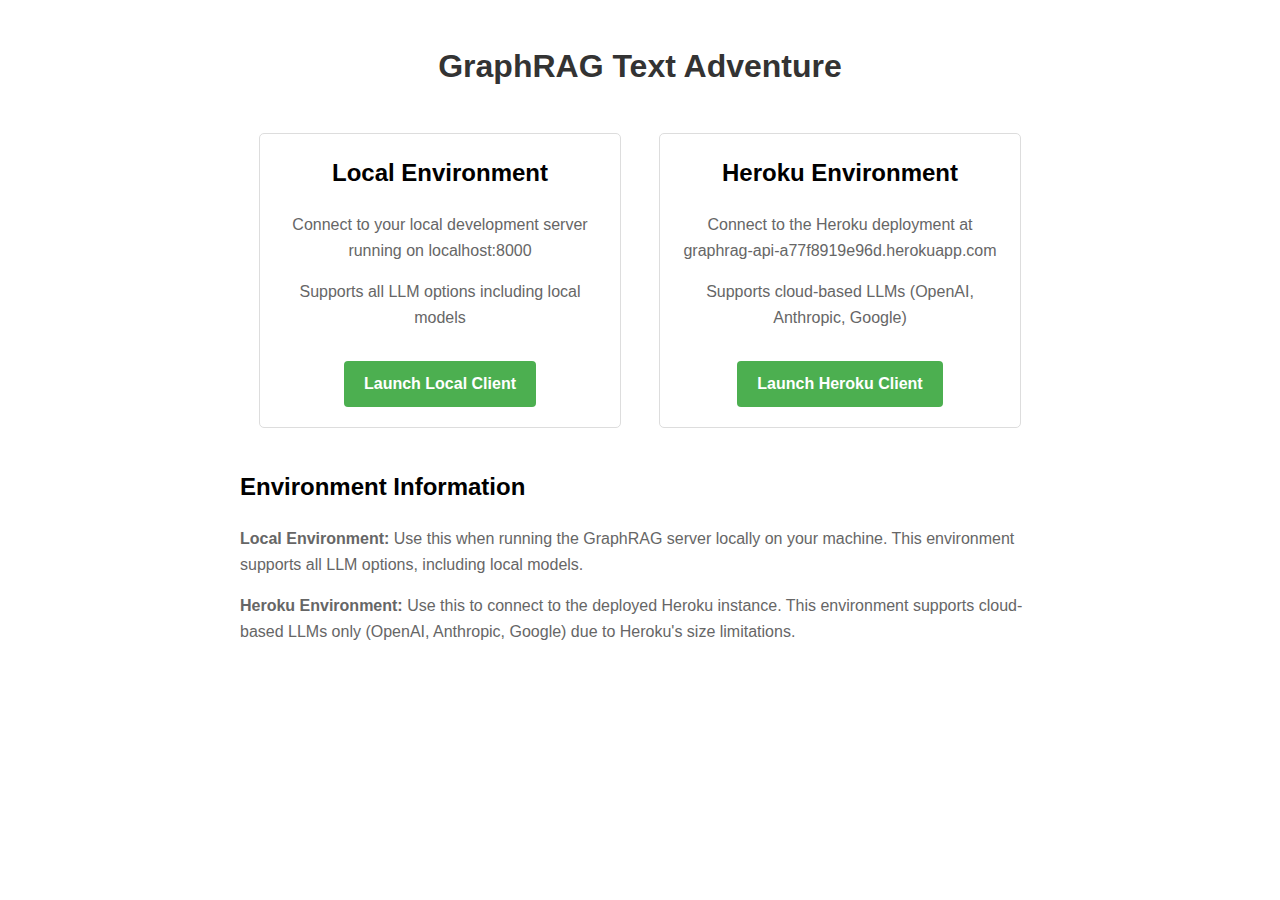
<file: src/client/index.html>
<!DOCTYPE html>
<html lang="en">
<head>
    <meta charset="UTF-8">
    <meta name="viewport" content="width=device-width, initial-scale=1.0">
    <title>GraphRAG - Choose Environment</title>
    <style>
        body {
            font-family: Arial, sans-serif;
            max-width: 800px;
            margin: 0 auto;
            padding: 20px;
            line-height: 1.6;
        }
        h1 {
            color: #333;
            text-align: center;
        }
        .environment-selector {
            display: flex;
            justify-content: space-around;
            margin: 40px 0;
        }
        .environment-option {
            padding: 20px;
            border: 1px solid #ddd;
            border-radius: 5px;
            text-align: center;
            width: 40%;
            cursor: pointer;
            transition: all 0.3s ease;
        }
        .environment-option:hover {
            background-color: #f5f5f5;
            transform: translateY(-5px);
            box-shadow: 0 5px 15px rgba(0,0,0,0.1);
        }
        h2 {
            margin-top: 0;
        }
        p {
            color: #666;
        }
        .btn {
            display: inline-block;
            background-color: #4CAF50;
            color: white;
            padding: 10px 20px;
            text-decoration: none;
            border-radius: 4px;
            margin-top: 15px;
            font-weight: bold;
        }
        .btn:hover {
            background-color: #45a049;
        }
    </style>
</head>
<body>
    <h1>GraphRAG Text Adventure</h1>
    
    <div class="environment-selector">
        <div class="environment-option" onclick="window.location.href='web_client.html'">
            <h2>Local Environment</h2>
            <p>Connect to your local development server running on localhost:8000</p>
            <p>Supports all LLM options including local models</p>
            <a href="web_client.html" class="btn">Launch Local Client</a>
        </div>
        
        <div class="environment-option" onclick="window.location.href='heroku_web_client.html'">
            <h2>Heroku Environment</h2>
            <p>Connect to the Heroku deployment at graphrag-api-a77f8919e96d.herokuapp.com</p>
            <p>Supports cloud-based LLMs (OpenAI, Anthropic, Google)</p>
            <a href="heroku_web_client.html" class="btn">Launch Heroku Client</a>
        </div>
    </div>
    
    <div>
        <h2>Environment Information</h2>
        <p><strong>Local Environment:</strong> Use this when running the GraphRAG server locally on your machine. This environment supports all LLM options, including local models.</p>
        <p><strong>Heroku Environment:</strong> Use this to connect to the deployed Heroku instance. This environment supports cloud-based LLMs only (OpenAI, Anthropic, Google) due to Heroku's size limitations.</p>
    </div>
</body>
</html>
</file>
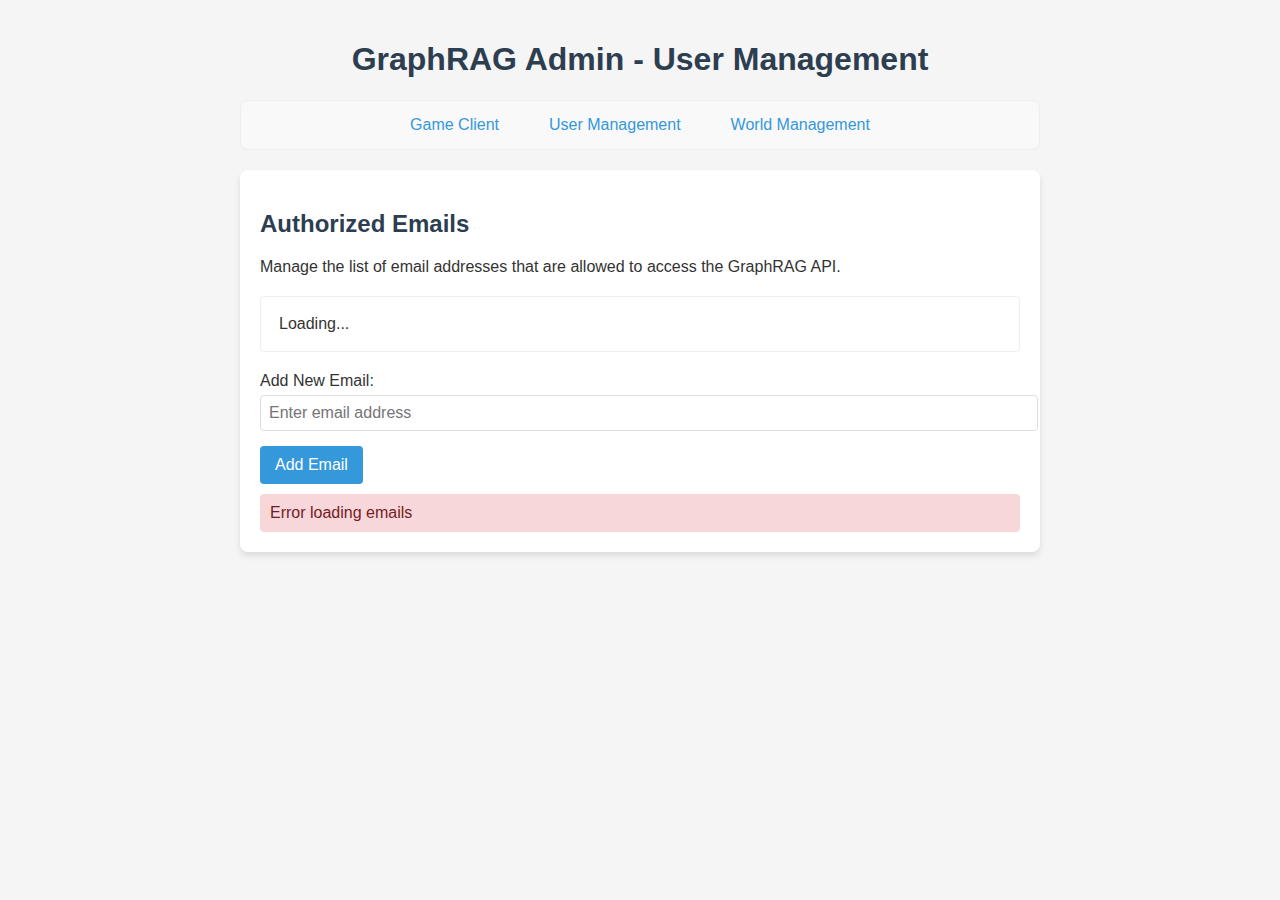
<file: src/client/admin.html>
<!DOCTYPE html>
<html lang="en">
<head>
    <meta charset="UTF-8">
    <meta name="viewport" content="width=device-width, initial-scale=1.0">
    <title>GraphRAG Admin - User Management</title>
    <link rel="stylesheet" href="styles.css">
    <style>
        /* Admin-specific styles */
        h1, h2 {
            color: #2c3e50;
        }
        .container {
            background-color: #fff;
            border-radius: 8px;
            padding: 20px;
            box-shadow: 0 4px 6px rgba(0, 0, 0, 0.1);
            margin-bottom: 20px;
        }
        .email-list {
            margin: 20px 0;
            border: 1px solid #eee;
            border-radius: 4px;
            max-height: 300px;
            overflow-y: auto;
            padding: 10px;
        }
        .email-item {
            display: flex;
            justify-content: space-between;
            align-items: center;
            padding: 8px;
            border-bottom: 1px solid #eee;
        }
        .email-item:last-child {
            border-bottom: none;
        }
        .email-text {
            flex-grow: 1;
        }
        .form-group {
            margin-bottom: 15px;
        }
        label {
            display: block;
            margin-bottom: 5px;
            font-weight: 500;
        }
        input[type="email"] {
            width: 100%;
            padding: 8px;
            border: 1px solid #ddd;
            border-radius: 4px;
            font-size: 16px;
        }
        .btn {
            padding: 10px 15px;
            background-color: #3498db;
            color: white;
            border: none;
            border-radius: 4px;
            cursor: pointer;
            font-size: 16px;
        }
        .btn:hover {
            background-color: #2980b9;
        }
    </style>
</head>
<body>
    <h1>GraphRAG Admin - User Management</h1>
    
    <!-- Navigation Links -->
    <div class="nav-links">
        <a href="web_client.html" class="nav-link">Game Client</a>
        <a href="admin.html" class="nav-link">User Management</a>
        <a href="world_admin.html" class="nav-link">World Management</a>
    </div>
    
    <div class="container">
        <h2>Authorized Emails</h2>
        <p>Manage the list of email addresses that are allowed to access the GraphRAG API.</p>
        
        <div class="email-list" id="email-list">
            <div class="email-item">
                <span class="email-text">Loading...</span>
            </div>
        </div>
        
        <div class="form-group">
            <label for="new-email">Add New Email:</label>
            <input type="email" id="new-email" placeholder="Enter email address">
        </div>
        
        <button id="add-email" class="btn">Add Email</button>
        
        <div id="status" class="status hidden"></div>
    </div>
    
    <script>
        // API Configuration
        const API_URL = 'http://localhost:8000/api';
        
        // DOM Elements
        const emailList = document.getElementById('email-list');
        const newEmailInput = document.getElementById('new-email');
        const addEmailButton = document.getElementById('add-email');
        const statusElement = document.getElementById('status');
        
        // Load authorized emails when the page loads
        document.addEventListener('DOMContentLoaded', loadAuthorizedEmails);
        
        // Add event listeners
        addEmailButton.addEventListener('click', addEmail);
        
        // Load authorized emails from the API
        async function loadAuthorizedEmails() {
            try {
                const response = await fetch(`${API_URL}/users/authorized-emails`);
                
                if (response.ok) {
                    const data = await response.json();
                    displayEmails(data.emails);
                } else {
                    showStatus('Error loading emails', false);
                }
            } catch (error) {
                console.error('Error loading emails:', error);
                showStatus('Error loading emails', false);
            }
        }
        
        // Display emails in the list
        function displayEmails(emails) {
            emailList.innerHTML = '';
            
            if (emails.length === 0) {
                emailList.innerHTML = '<div class="email-item"><span class="email-text">No authorized emails</span></div>';
                return;
            }
            
            emails.forEach(email => {
                const emailItem = document.createElement('div');
                emailItem.className = 'email-item';
                
                const emailText = document.createElement('span');
                emailText.className = 'email-text';
                emailText.textContent = email;
                
                const removeButton = document.createElement('button');
                removeButton.className = 'remove-btn';
                removeButton.textContent = 'Remove';
                removeButton.addEventListener('click', () => removeEmail(email));
                
                emailItem.appendChild(emailText);
                emailItem.appendChild(removeButton);
                emailList.appendChild(emailItem);
            });
        }
        
        // Add a new email
        async function addEmail() {
            const email = newEmailInput.value.trim();
            
            if (!email) {
                showStatus('Please enter an email address', false);
                return;
            }
            
            if (!isValidEmail(email)) {
                showStatus('Please enter a valid email address', false);
                return;
            }
            
            try {
                const response = await fetch(`${API_URL}/users/authorized-emails`, {
                    method: 'POST',
                    headers: {
                        'Content-Type': 'application/json'
                    },
                    body: JSON.stringify({ email })
                });
                
                if (response.ok) {
                    const data = await response.json();
                    displayEmails(data.emails);
                    newEmailInput.value = '';
                    showStatus(`Email ${email} added successfully`, true);
                } else {
                    showStatus('Error adding email', false);
                }
            } catch (error) {
                console.error('Error adding email:', error);
                showStatus('Error adding email', false);
            }
        }
        
        // Remove an email
        async function removeEmail(email) {
            try {
                const response = await fetch(`${API_URL}/users/authorized-emails`, {
                    method: 'DELETE',
                    headers: {
                        'Content-Type': 'application/json'
                    },
                    body: JSON.stringify({ email })
                });
                
                if (response.ok) {
                    const data = await response.json();
                    displayEmails(data.emails);
                    showStatus(`Email ${email} removed successfully`, true);
                } else {
                    showStatus('Error removing email', false);
                }
            } catch (error) {
                console.error('Error removing email:', error);
                showStatus('Error removing email', false);
            }
        }
        
        // Show status message
        function showStatus(message, isSuccess) {
            statusElement.textContent = message;
            statusElement.className = isSuccess ? 'status success' : 'status error';
            statusElement.style.display = 'block';
            
            // Hide status after 3 seconds
            setTimeout(() => {
                statusElement.style.display = 'none';
            }, 3000);
        }
        
        // Validate email format
        function isValidEmail(email) {
            const re = /^[^\s@]+@[^\s@]+\.[^\s@]+$/;
            return re.test(email);
        }
    </script>
</body>
</html>
</file>
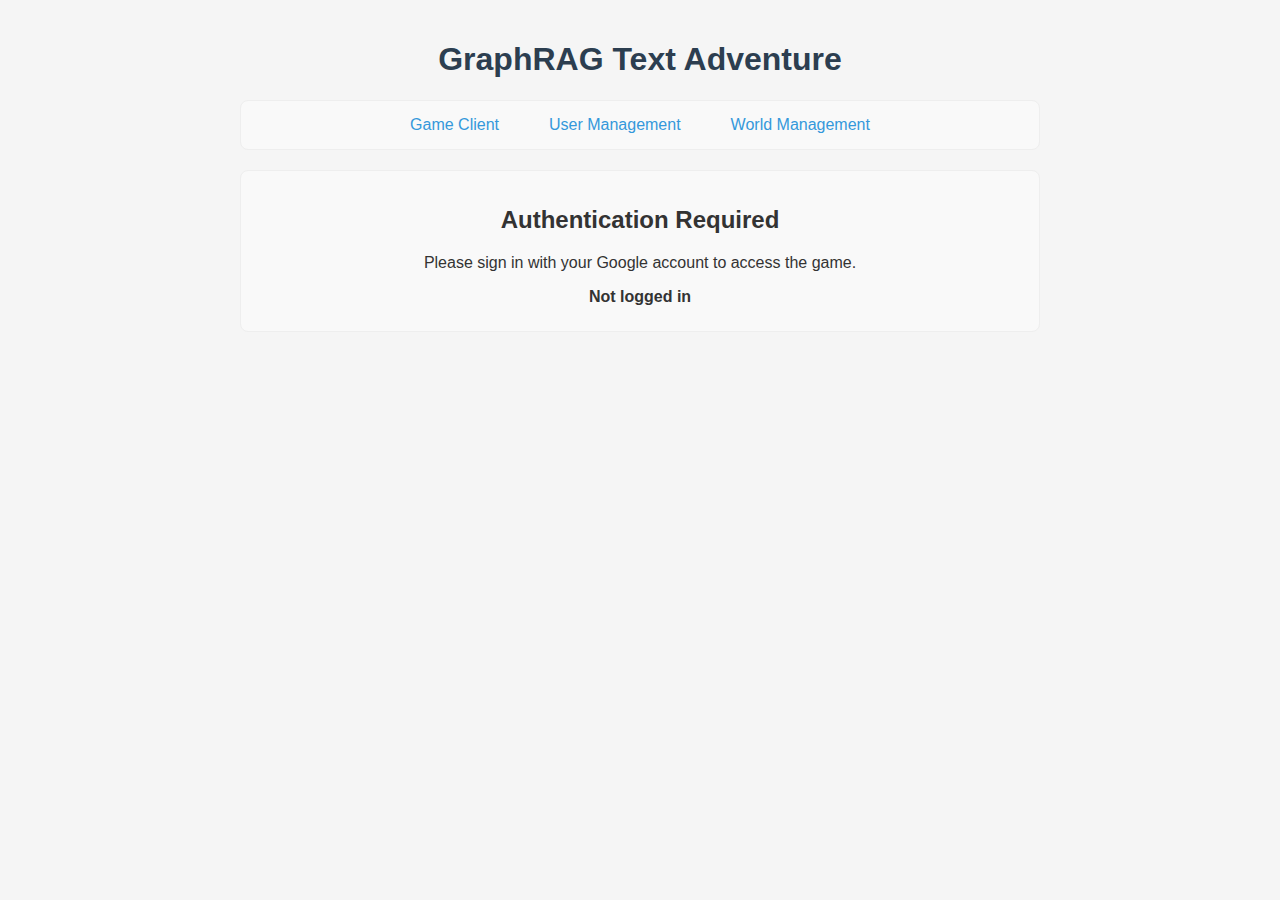
<file: src/client/heroku_web_client.html>
<!DOCTYPE html>
<html lang="en">
<head>
    <meta charset="UTF-8">
    <meta name="viewport" content="width=device-width, initial-scale=1.0">
    <title>GraphRAG Text Adventure</title>
    <!-- Google OAuth Library -->
    <script src="https://accounts.google.com/gsi/client" async defer></script>
    <!-- External CSS -->
    <link rel="stylesheet" href="styles.css">
</head>
<body>
    <h1>GraphRAG Text Adventure</h1>

    <!-- Navigation Links -->
    <div class="nav-links">
        <a href="web_client.html" class="nav-link">Game Client</a>
        <a href="admin.html" class="nav-link">User Management</a>
        <a href="world_admin.html" class="nav-link">World Management</a>
    </div>

    <!-- Login Container -->
    <div id="login-container">
        <h2>Authentication Required</h2>
        <p>Please sign in with your Google account to access the game.</p>
        <div id="login-status">Not logged in</div>

        <!-- Google Sign-In Button -->
        <div id="g_id_onload"
             data-client_id="911441509904-gigqvoc05jc5vilbtp5ba1td3ktc5h17.apps.googleusercontent.com"
             data-context="signin"
             data-ux_mode="popup"
             data-callback="handleCredentialResponse"
             data-auto_prompt="false">
        </div>

        <div class="g_id_signin"
             data-type="standard"
             data-shape="rectangular"
             data-theme="outline"
             data-text="signin_with"
             data-size="large"
             data-logo_alignment="left">
        </div>

        <button id="logout-button" class="hidden">Sign Out</button>
    </div>

    <div id="game-container" class="hidden">
        <div class="controls">
            <button id="new-game" class="control-button">New Game</button>
            <span id="session-id"></span>
            <button id="save-game" class="control-button" disabled>Save Game</button>
            <button id="load-game" class="control-button" disabled>Load Game</button>
        </div>

        <div class="llm-config">
            <div class="provider-selection">
                <label for="llm-provider">LLM Provider:</label>
                <select id="llm-provider">
                    <option value="3">OpenAI</option>
                    <option value="4" selected>Anthropic Claude</option>
                    <option value="5">Google Gemini</option>
                    <option value="6">Rule-based (No LLM)</option>
                </select>
            </div>

            <!-- Model configuration fields -->
            <div id="model-config-anthropic" class="model-config active">
                <label for="anthropic-model">Anthropic Model:</label>
                <select id="anthropic-model">
                    <option value="claude-3-haiku-20240307" selected>Claude 3 Haiku</option>
                    <option value="claude-3-sonnet-20240229">Claude 3 Sonnet</option>
                    <option value="claude-3-opus-20240229">Claude 3 Opus</option>
                    <option value="claude-2.1">Claude 2.1</option>
                </select>
            </div>

            <div id="model-config-openai" class="model-config">
                <label for="openai-model">OpenAI Model:</label>
                <select id="openai-model">
                    <option value="gpt-3.5-turbo" selected>GPT-3.5 Turbo</option>
                    <option value="gpt-4">GPT-4</option>
                    <option value="gpt-4-turbo">GPT-4 Turbo</option>
                </select>
            </div>

            <div id="model-config-google" class="model-config">
                <label for="google-model">Google Model:</label>
                <select id="google-model">
                    <option value="gemini-1.5-flash" selected>Gemini 1.5 Flash</option>
                    <option value="gemini-ultra">Gemini Ultra</option>
                </select>
            </div>
        </div>

        <div id="game-output">Welcome to GraphRAG Text Adventure! Click "New Game" to start.</div>

        <div class="input-container">
            <input type="text" id="command-input" placeholder="Enter your command..." disabled>
            <button id="send-command" disabled>Send</button>
        </div>

        <div id="suggestions"></div>

        <div class="metadata">
            <div id="player-location"></div>
            <div id="inventory-count"></div>
            <div id="combat-status"></div>
        </div>
    </div>

    <script>
        // API Configuration - Updated for Heroku
        const API_URL = 'https://graphrag-api-a77f8919e96d.herokuapp.com/api';
        let sessionId = null;
        let userToken = null;
        let userEmail = null;
        let isAuthorized = false;

        // DOM Elements
        const loginStatus = document.getElementById('login-status');
        const logoutButton = document.getElementById('logout-button');
        const newGameButton = document.getElementById('new-game');
        const saveGameButton = document.getElementById('save-game');
        const loadGameButton = document.getElementById('load-game');
        const sessionIdElement = document.getElementById('session-id');
        const gameOutput = document.getElementById('game-output');
        const commandInput = document.getElementById('command-input');
        const sendButton = document.getElementById('send-command');
        const suggestionsElement = document.getElementById('suggestions');
        const playerLocationElement = document.getElementById('player-location');
        const inventoryCountElement = document.getElementById('inventory-count');
        const combatStatusElement = document.getElementById('combat-status');
        const gameContainer = document.getElementById('game-container');
        const loginContainer = document.getElementById('login-container');

        // Event Listeners
        newGameButton.addEventListener('click', createNewGame);
        sendButton.addEventListener('click', sendCommand);
        saveGameButton.addEventListener('click', saveGame);
        loadGameButton.addEventListener('click', loadGame);
        commandInput.addEventListener('keypress', function(e) {
            if (e.key === 'Enter') {
                sendCommand();
            }
        });

        // Google OAuth Callback
        function handleCredentialResponse(response) {
            userToken = response.credential;
            const userInfo = parseJwt(userToken);
            userEmail = userInfo.email;
            loginStatus.textContent = `Logged in as: ${userEmail}`;
            logoutButton.classList.remove('hidden');
            
            // Check if user is authorized
            checkUserAuthorization(userEmail);
        }

        // Parse JWT token
        function parseJwt(token) {
            const base64Url = token.split('.')[1];
            const base64 = base64Url.replace(/-/g, '+').replace(/_/g, '/');
            const jsonPayload = decodeURIComponent(atob(base64).split('').map(function(c) {
                return '%' + ('00' + c.charCodeAt(0).toString(16)).slice(-2);
            }).join(''));
            return JSON.parse(jsonPayload);
        }

        // Check if user is authorized to access the game
        function checkUserAuthorization(email) {
            fetch(`${API_URL}/users/authorize`, {
                method: 'POST',
                headers: {
                    'Content-Type': 'application/json',
                    'Authorization': `Bearer ${userToken}`
                },
                body: JSON.stringify({ email: email })
            })
            .then(response => {
                if (!response.ok) {
                    throw new Error('Authorization check failed');
                }
                return response.json();
            })
            .then(data => {
                isAuthorized = data.authorized;
                
                if (isAuthorized) {
                    loginStatus.textContent = `Authorized as: ${userEmail}`;
                    loginContainer.classList.add('hidden');
                    gameContainer.classList.remove('hidden');
                    
                    // Enable game controls
                    commandInput.disabled = false;
                    sendButton.disabled = false;
                    
                    // Clear any previous game state
                    clearOutput();
                    appendToOutput('Welcome to GraphRAG Text Adventure! Click "New Game" to start a new game session.');
                } else {
                    loginStatus.textContent = `Not authorized: ${userEmail}`;
                    alert('Your email is not authorized to access this application. Please contact the administrator.');
                }
            })
            .catch(error => {
                console.error('Error checking authorization:', error);
                loginStatus.textContent = `Error: ${error.message}`;
            });
        }

        // Handle logout
        logoutButton.addEventListener('click', function() {
            userToken = null;
            userEmail = null;
            isAuthorized = false;
            loginStatus.textContent = 'Not logged in';
            
            // Hide logout button
            logoutButton.classList.add('hidden');
            
            // Hide game container, show login
            gameContainer.classList.add('hidden');
            loginContainer.classList.remove('hidden');
            
            // Reset game state
            sessionId = null;
            sessionIdElement.textContent = '';
            clearOutput();
            commandInput.disabled = true;
            sendButton.disabled = true;
            saveGameButton.disabled = true;
            loadGameButton.disabled = true;
            
            // Reset metadata
            playerLocationElement.textContent = '';
            inventoryCountElement.textContent = '';
            combatStatusElement.textContent = '';

            // Set default provider to Anthropic (4)
            document.getElementById('llm-provider').value = '4';
        });

        // LLM Provider selection event listener
        const llmProviderSelect = document.getElementById('llm-provider');
        llmProviderSelect.addEventListener('change', function() {
            // Hide all model config divs
            const modelConfigs = document.querySelectorAll('.model-config');
            modelConfigs.forEach(div => {
                div.classList.remove('active');
                div.style.display = 'none';
            });
            
            // Show the appropriate config div based on selection
            const providerId = llmProviderSelect.value;
            let configDiv;
            
            switch (providerId) {
                case '3': // OpenAI
                    configDiv = document.getElementById('model-config-openai');
                    break;
                case '4': // Anthropic
                    configDiv = document.getElementById('model-config-anthropic');
                    break;
                case '5': // Google
                    configDiv = document.getElementById('model-config-google');
                    break;
                // No config needed for Rule-based
            }

            if (configDiv) {
                configDiv.classList.add('active');
                configDiv.style.display = 'block';
            }
        });

        // Functions
        function createNewGame() {
            if (!isAuthorized) {
                alert('Please log in to create a new game.');
                return;
            }
            
            clearOutput();
            appendToOutput('Creating new game session...');
            
            // Get LLM provider configuration
            const providerId = document.getElementById('llm-provider').value;
            let providerConfig = {};
            
            // Add model-specific configuration
            switch (providerId) {
                case '3': // OpenAI
                    providerConfig.model = document.getElementById('openai-model').value;
                    break;
                case '4': // Anthropic
                    providerConfig.model = document.getElementById('anthropic-model').value;
                    break;
                case '5': // Google
                    providerConfig.model = document.getElementById('google-model').value;
                    break;
                // No config needed for Rule-based
            }
            
            // Create new game session
            fetch(`${API_URL}/game/new`, {
                method: 'POST',
                headers: {
                    'Content-Type': 'application/json',
                    'Authorization': `Bearer ${userToken}`
                },
                body: JSON.stringify({
                    provider_id: parseInt(providerId),
                    provider_config: providerConfig
                })
            })
            .then(response => {
                if (!response.ok) {
                    throw new Error('Failed to create game session');
                }
                return response.json();
            })
            .then(data => {
                sessionId = data.session_id;
                sessionIdElement.textContent = `Session: ${sessionId.substring(0, 8)}...`;
                
                // Enable game controls
                commandInput.disabled = false;
                sendButton.disabled = false;
                saveGameButton.disabled = false;
                loadGameButton.disabled = false;
                
                // Display initial game state
                displayGameState(data);
            })
            .catch(error => {
                console.error('Error creating game session:', error);
                appendToOutput(`Error: ${error.message}`);
            });
        }

        function sendCommand() {
            if (!sessionId) {
                alert('Please start a new game first.');
                return;
            }
            
            const command = commandInput.value.trim();
            if (!command) return;
            
            // Display user command
            appendToOutput(`> ${command}`, 'user-command');
            commandInput.value = '';
            
            // Send command to API
            fetch(`${API_URL}/game/${sessionId}/command`, {
                method: 'POST',
                headers: {
                    'Content-Type': 'application/json',
                    'Authorization': `Bearer ${userToken}`
                },
                body: JSON.stringify({ command: command })
            })
            .then(response => {
                if (!response.ok) {
                    throw new Error('Command processing failed');
                }
                return response.json();
            })
            .then(data => {
                displayGameState(data);
            })
            .catch(error => {
                console.error('Error processing command:', error);
                appendToOutput(`Error: ${error.message}`);
            });
        }

        function saveGame() {
            if (!sessionId) {
                alert('Please start a new game first.');
                return;
            }
            
            fetch(`${API_URL}/game/${sessionId}/save`, {
                method: 'POST',
                headers: {
                    'Content-Type': 'application/json',
                    'Authorization': `Bearer ${userToken}`
                }
            })
            .then(response => {
                if (!response.ok) {
                    throw new Error('Failed to save game');
                }
                return response.json();
            })
            .then(data => {
                appendToOutput('Game saved successfully.');
            })
            .catch(error => {
                console.error('Error saving game:', error);
                appendToOutput(`Error: ${error.message}`);
            });
        }

        function loadGame() {
            fetch(`${API_URL}/game/load`, {
                method: 'GET',
                headers: {
                    'Authorization': `Bearer ${userToken}`
                }
            })
            .then(response => {
                if (!response.ok) {
                    throw new Error('Failed to load game');
                }
                return response.json();
            })
            .then(data => {
                sessionId = data.session_id;
                sessionIdElement.textContent = `Session: ${sessionId.substring(0, 8)}...`;
                
                // Enable game controls
                commandInput.disabled = false;
                sendButton.disabled = false;
                saveGameButton.disabled = false;
                loadGameButton.disabled = false;
                
                clearOutput();
                appendToOutput('Game loaded successfully.');
                displayGameState(data);
            })
            .catch(error => {
                console.error('Error loading game:', error);
                appendToOutput(`Error: ${error.message}`);
            });
        }

        function displayGameState(data) {
            // Update metadata
            if (data.metadata) {
                updateMetadata(data.metadata);
            }
            
            // Display content
            if (data.content && Array.isArray(data.content)) {
                for (const item of data.content) {
                    appendToOutput(item.text, item.format);
                }
            } else if (data.message) {
                appendToOutput(data.message);
            } else if (data.welcome_message) {
                appendToOutput(data.welcome_message, 'welcome');
                if (data.player_location) {
                    appendToOutput(`You are in ${data.player_location}.`, 'location');
                }
            } else if (data && typeof data === 'object') {
                // If we have an object but none of the expected fields, show a summary
                const keys = Object.keys(data);
                if (keys.length > 0) {
                    appendToOutput(`Game session created with ID: ${sessionId}`);
                    if (data.session_id) {
                        appendToOutput(`Ready to play! Type a command to begin.`);
                    }
                } else {
                    appendToOutput('Game session created successfully.');
                }
            } else {
                appendToOutput('Game session created successfully.');
            }

            // Generate command suggestions
            if (data && data.metadata) {
                generateSuggestions(data);
            }
        }

        function updateMetadata(metadata) {
            if (!metadata) return;

            if (metadata.player_location) {
                playerLocationElement.textContent = `Location: ${metadata.player_location}`;
            }

            if (metadata.inventory_count !== undefined) {
                inventoryCountElement.textContent = `Inventory: ${metadata.inventory_count} items`;
            }

            if (metadata.combat_active !== undefined) {
                combatStatusElement.textContent = metadata.combat_active ?
                    'Combat: Active ⚔️' : 'Combat: Inactive';
            }
        }

        function generateSuggestions(data) {
            suggestionsElement.innerHTML = '';

            // Default suggestions
            const suggestions = [
                'look around',
                'inventory',
                'help'
            ];

            // Add location-based suggestions
            if (data.npcs_present) {
                for (const npc of data.npcs_present) {
                    suggestions.push(`talk to ${npc}`);
                    suggestions.push(`examine ${npc}`);
                }
            }

            if (data.items_present) {
                for (const item of data.items_present) {
                    suggestions.push(`take ${item}`);
                    suggestions.push(`examine ${item}`);
                }
            }

            // Add available commands if provided
            if (data.metadata && data.metadata.available_commands) {
                suggestions.push(...data.metadata.available_commands);
            }

            // Create suggestion buttons
            const uniqueSuggestions = [...new Set(suggestions)];
            for (const suggestion of uniqueSuggestions.slice(0, 8)) {
                const suggestionElement = document.createElement('div');
                suggestionElement.className = 'suggestion';
                suggestionElement.textContent = suggestion;
                suggestionElement.addEventListener('click', () => {
                    commandInput.value = suggestion;
                    sendCommand();
                });
                suggestionsElement.appendChild(suggestionElement);
            }
        }

        function appendToOutput(text, format = 'normal') {
            const element = document.createElement('div');
            element.textContent = text;

            // Apply formatting
            if (format === 'welcome') {
                element.className = 'welcome';
            } else if (format === 'location') {
                element.className = 'location';
            } else if (format === 'combat') {
                element.className = 'combat';
            } else if (format === 'inventory') {
                element.className = 'inventory';
            } else if (format === 'user-command') {
                element.style.color = '#666';
                element.style.fontStyle = 'italic';
            }

            gameOutput.appendChild(element);
            gameOutput.scrollTop = gameOutput.scrollHeight;
        }

        function clearOutput() {
            gameOutput.innerHTML = '';
        }
    </script>
</body>
</html>
</file>
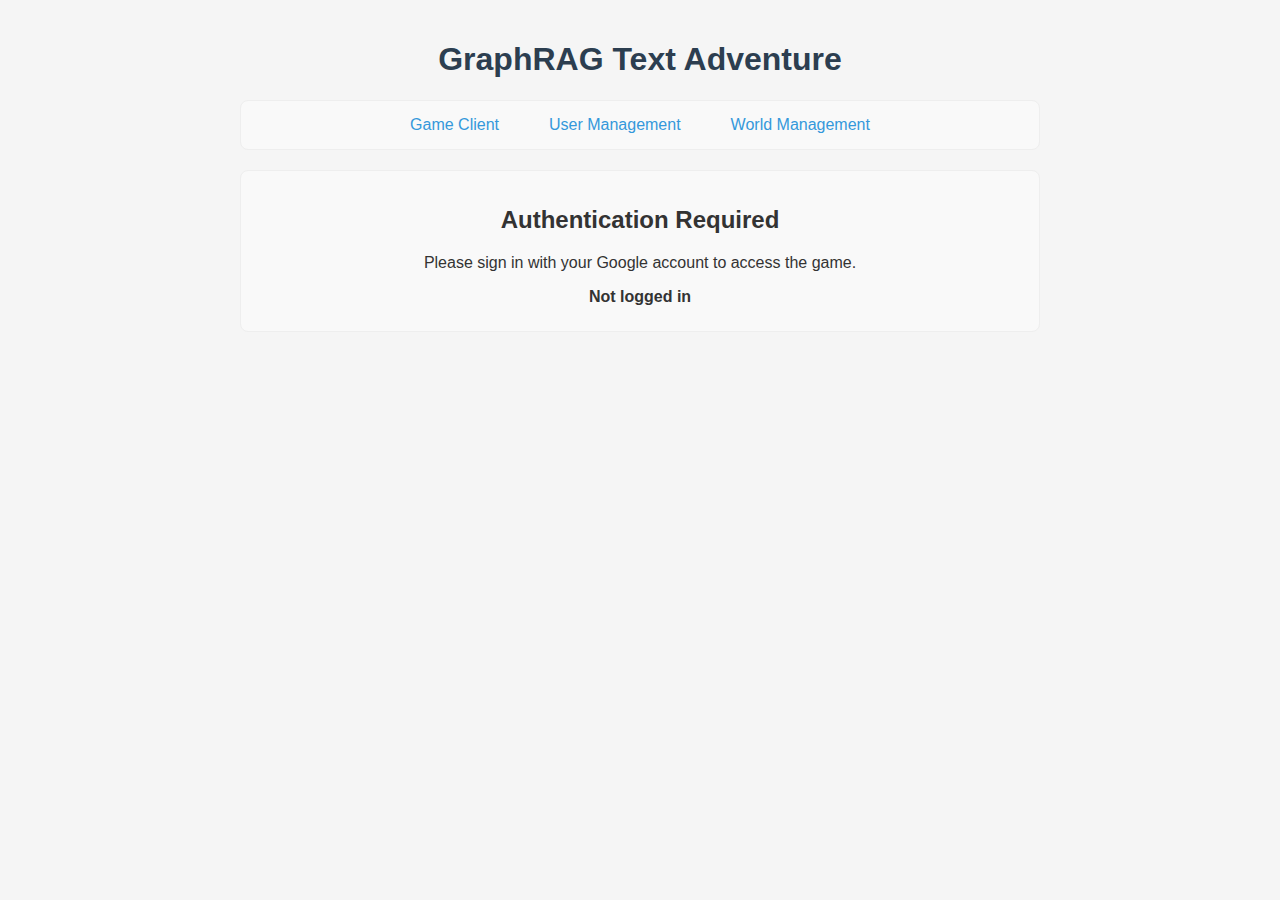
<file: src/client/web_client.html>
<!DOCTYPE html>
<html lang="en">
<head>
    <meta charset="UTF-8">
    <meta name="viewport" content="width=device-width, initial-scale=1.0">
    <title>GraphRAG Text Adventure</title>
    <!-- Google OAuth Library -->
    <script src="https://accounts.google.com/gsi/client" async defer></script>
    <!-- External CSS -->
    <link rel="stylesheet" href="styles.css">
</head>
<body>
    <h1>GraphRAG Text Adventure</h1>

    <!-- Navigation Links -->
    <div class="nav-links">
        <a href="web_client.html" class="nav-link">Game Client</a>
        <a href="admin.html" class="nav-link">User Management</a>
        <a href="world_admin.html" class="nav-link">World Management</a>
    </div>

    <!-- Login Container -->
    <div id="login-container">
        <h2>Authentication Required</h2>
        <p>Please sign in with your Google account to access the game.</p>
        <div id="login-status">Not logged in</div>

        <!-- Google Sign-In Button -->
        <div id="g_id_onload"
             data-client_id="911441509904-gigqvoc05jc5vilbtp5ba1td3ktc5h17.apps.googleusercontent.com"
             data-context="signin"
             data-ux_mode="popup"
             data-callback="handleCredentialResponse"
             data-auto_prompt="false">
        </div>

        <div class="g_id_signin"
             data-type="standard"
             data-shape="rectangular"
             data-theme="outline"
             data-text="signin_with"
             data-size="large"
             data-logo_alignment="left">
        </div>

        <button id="logout-button" class="hidden">Sign Out</button>
    </div>

    <div id="game-container" class="hidden">
        <div class="controls">
            <button id="new-game" class="control-button">New Game</button>
            <span id="session-id"></span>
            <button id="save-game" class="control-button" disabled>Save Game</button>
            <button id="load-game" class="control-button" disabled>Load Game</button>
        </div>

        <div class="llm-config">
            <div class="provider-selection">
                <label for="llm-provider">LLM Provider:</label>
                <select id="llm-provider">
                    <option value="1">Local API</option>
                    <option value="2">Local Direct</option>
                    <option value="3">OpenAI</option>
                    <option value="4" selected>Anthropic Claude</option>
                    <option value="5">Google Gemini</option>
                    <option value="6">Rule-based (No LLM)</option>
                </select>
            </div>

            <!-- Model configuration fields -->
            <div id="model-config-anthropic" class="model-config active">
                <label for="anthropic-model">Anthropic Model:</label>
                <select id="anthropic-model">
                    <option value="claude-3-haiku-20240307" selected>Claude 3 Haiku</option>
                    <option value="claude-3-sonnet-20240229">Claude 3 Sonnet</option>
                    <option value="claude-3-opus-20240229">Claude 3 Opus</option>
                    <option value="claude-2.1">Claude 2.1</option>
                </select>
            </div>

            <div id="model-config-openai" class="model-config">
                <label for="openai-model">OpenAI Model:</label>
                <select id="openai-model">
                    <option value="gpt-3.5-turbo" selected>GPT-3.5 Turbo</option>
                    <option value="gpt-4">GPT-4</option>
                    <option value="gpt-4-turbo">GPT-4 Turbo</option>
                </select>
            </div>

            <div id="model-config-google" class="model-config">
                <label for="google-model">Google Model:</label>
                <select id="google-model">
                    <option value="gemini-1.5-flash" selected>Gemini 1.5 Flash</option>
                    <option value="gemini-ultra">Gemini Ultra</option>
                </select>
            </div>

            <div id="model-config-local-api" class="model-config">
                <label for="local-api-host">Host:</label>
                <input type="text" id="local-api-host" value="localhost">
                <label for="local-api-port">Port:</label>
                <input type="text" id="local-api-port" value="8000">
            </div>

            <div id="model-config-local-direct" class="model-config">
                <label for="local-model-path">Model Path:</label>
                <input type="text" id="local-model-path" placeholder="Enter path to local model">
            </div>
        </div>

        <div id="game-output">Welcome to GraphRAG Text Adventure! Click "New Game" to start.</div>

        <div class="input-container">
            <input type="text" id="command-input" placeholder="Enter your command..." disabled>
            <button id="send-button" disabled>Send</button>
        </div>

        <div id="suggestions"></div>

        <div class="metadata">
            <div id="player-location"></div>
            <div id="inventory-count"></div>
            <div id="combat-status"></div>
        </div>
    </div>

    <script>
        // API Configuration
        const API_URL = 'http://localhost:8000/api';
        let sessionId = null;
        let userToken = null;
        let userEmail = null;
        let isAuthorized = false;

        // DOM Elements
        const gameOutput = document.getElementById('game-output');
        const commandInput = document.getElementById('command-input');
        const sendButton = document.getElementById('send-button');
        const newGameButton = document.getElementById('new-game');
        const saveGameButton = document.getElementById('save-game');
        const loadGameButton = document.getElementById('load-game');
        const sessionIdElement = document.getElementById('session-id');
        const playerLocationElement = document.getElementById('player-location');
        const inventoryCountElement = document.getElementById('inventory-count');
        const combatStatusElement = document.getElementById('combat-status');
        const suggestionsElement = document.getElementById('suggestions');
        
        // Login Elements
        const loginStatus = document.getElementById('login-status');
        const logoutButton = document.getElementById('logout-button');
        const gameContainer = document.getElementById('game-container');
        const loginContainer = document.getElementById('login-container');

        // Event Listeners
        newGameButton.addEventListener('click', createNewGame);
        sendButton.addEventListener('click', sendCommand);
        saveGameButton.addEventListener('click', saveGame);
        loadGameButton.addEventListener('click', loadGame);
        commandInput.addEventListener('keypress', function(e) {
            if (e.key === 'Enter') {
                sendCommand();
            }
        });

        // Google OAuth Callback
        function handleCredentialResponse(response) {
            // This function is called when the user successfully signs in with Google
            const credential = response.credential;
            const payload = parseJwt(credential);

            userEmail = payload.email;
            userToken = credential;

            // Check if user is authorized
            checkUserAuthorization(userEmail);
        }

        // Parse JWT token
        function parseJwt(token) {
            const base64Url = token.split('.')[1];
            const base64 = base64Url.replace(/-/g, '+').replace(/_/g, '/');
            const jsonPayload = decodeURIComponent(atob(base64).split('').map(function(c) {
                return '%' + ('00' + c.charCodeAt(0).toString(16)).slice(-2);
            }).join(''));
            return JSON.parse(jsonPayload);
        }

        // Check if user is authorized to access the game
        async function checkUserAuthorization(email) {
            try {
                console.log('Checking authorization for email:', email);
                // Fix the API URL to include the correct endpoint
                const authUrl = `${API_URL}/users/authorize`;
                console.log('Auth URL:', authUrl);
                const response = await fetch(authUrl, {
                    method: 'POST',
                    headers: {
                        'Content-Type': 'application/json'
                    },
                    body: JSON.stringify({ email: email })
                });

                if (response.ok) {
                    const data = await response.json();
                    console.log('Authorization response:', data);
                    isAuthorized = data.authorized;

                    if (isAuthorized) {
                        // User is authorized
                        loginStatus.textContent = `Logged in as: ${email}`;
                        loginStatus.style.color = 'green';
                        logoutButton.classList.remove('hidden');
                        gameContainer.classList.remove('hidden');
                    } else {
                        // User is not authorized
                        loginStatus.textContent = `Access denied for: ${email}`;
                        loginStatus.style.color = 'red';
                        logoutButton.classList.remove('hidden');
                        gameContainer.classList.add('hidden');
                    }
                } else {
                    // Error checking authorization
                    console.error('Authorization response not OK:', response.status);
                    loginStatus.textContent = 'Error checking authorization: ' + response.status;
                    loginStatus.style.color = 'red';
                }
            } catch (error) {
                console.error('Error checking authorization:', error);
                loginStatus.textContent = 'Error checking authorization';
                loginStatus.style.color = 'red';
            }
        }

        // Handle logout
        logoutButton.addEventListener('click', function() {
            userToken = null;
            userEmail = null;
            isAuthorized = false;
            loginStatus.textContent = 'Not logged in';
            loginStatus.style.color = 'black';
            logoutButton.classList.add('hidden');
            gameContainer.classList.add('hidden');

            // Google sign out
            google.accounts.id.disableAutoSelect();
            console.log('User logged out');
        });

        // Initialize the model config divs when the page loads
        document.addEventListener('DOMContentLoaded', function() {
            // Hide all model config divs by default
            const modelConfigs = document.querySelectorAll('.model-config');
            modelConfigs.forEach(div => {
                div.style.display = 'none';
            });

            // Show Anthropic by default
            document.getElementById('model-config-anthropic').style.display = 'block';

            // Set default provider to Anthropic (4)
            document.getElementById('llm-provider').value = '4';
        });

        // LLM Provider selection event listener
        const llmProviderSelect = document.getElementById('llm-provider');
        llmProviderSelect.addEventListener('change', function() {
            // Hide all model config divs
            const modelConfigs = document.querySelectorAll('.model-config');
            modelConfigs.forEach(div => {
                div.classList.remove('active');
                div.style.display = 'none';
            });

            // Show the appropriate config div based on selection
            const providerId = parseInt(this.value);
            let configDiv = null;

            switch(providerId) {
                case 1: // Local API
                    configDiv = document.getElementById('model-config-local-api');
                    break;
                case 2: // Local Direct
                    configDiv = document.getElementById('model-config-local-direct');
                    break;
                case 3: // OpenAI
                    configDiv = document.getElementById('model-config-openai');
                    break;
                case 4: // Anthropic
                    configDiv = document.getElementById('model-config-anthropic');
                    break;
                case 5: // Google
                    configDiv = document.getElementById('model-config-google');
                    break;
                // No config needed for Rule-based
            }

            if (configDiv) {
                configDiv.classList.add('active');
                configDiv.style.display = 'block';
            }
        });

        // Functions
        async function createNewGame() {
            try {
                clearOutput();

                // Get the selected LLM provider
                const llmProviderSelect = document.getElementById('llm-provider');
                const providerId = parseInt(llmProviderSelect.value);
                const providerName = llmProviderSelect.options[llmProviderSelect.selectedIndex].text;

                // Get provider configuration based on selection
                const providerConfig = {};

                switch(providerId) {
                    case 1: // Local API
                        providerConfig.host = document.getElementById('local-api-host').value;
                        providerConfig.port = document.getElementById('local-api-port').value;
                        break;
                    case 2: // Local Direct
                        const modelPath = document.getElementById('local-model-path').value;
                        if (modelPath) {
                            providerConfig.model_path = modelPath;
                        }
                        break;
                    case 3: // OpenAI
                        providerConfig.model = document.getElementById('openai-model').value;
                        break;
                    case 4: // Anthropic
                        providerConfig.model = document.getElementById('anthropic-model').value;
                        break;
                    case 5: // Google
                        providerConfig.model = document.getElementById('google-model').value;
                        break;
                }

                // Show selected model in output if applicable
                let modelInfo = '';
                if (providerConfig.model) {
                    modelInfo = ` (${providerConfig.model})`;
                }

                // Log the configuration for debugging
                console.log('Provider ID:', providerId);
                console.log('Provider Config:', JSON.stringify(providerConfig));

                appendToOutput(`Creating new game session with ${providerName}${modelInfo}...`);

                const response = await fetch(`${API_URL}/game/new`, {
                    method: 'POST',
                    headers: {
                        'Content-Type': 'application/json',
                        'Authorization': userToken ? `Bearer ${userToken}` : ''
                    },
                    body: JSON.stringify({
                        game_data_dir: 'data/output',
                        provider_id: providerId,
                        provider_config: providerConfig
                    })
                });
                
                console.log('New game response status:', response.status);

                let gameData;
                if (response.ok) {
                    gameData = await response.json();
                    console.log('New game response data:', gameData);
                    sessionId = gameData.session_id;
                    
                    // Enable controls
                    commandInput.disabled = false;
                    sendButton.disabled = false;
                    saveGameButton.disabled = false;
                    loadGameButton.disabled = false;

                    // Display session ID
                    if (sessionId) {
                        sessionIdElement.textContent = `Session: ${sessionId.substring(0, 8)}...`;
                    } else {
                        sessionIdElement.textContent = '';
                    }
                    
                    // Display welcome message
                    clearOutput();
                } else {
                    const errorText = await response.text();
                    console.error('Error creating new game:', response.status, errorText);
                    appendToOutput(`Error creating new game: ${response.status}`);
                    return;
                }
                
                // Check what kind of response we got and handle it appropriately
                if (gameData && gameData.content) {
                    // New format with content array
                    displayResponse(gameData);
                } else if (gameData && gameData.message) {
                    // Simple message format
                    appendToOutput(gameData.message);
                } else {
                    // Default message
                    appendToOutput('Game session created successfully.');
                }

                // Update metadata if available
                if (gameData && gameData.metadata) {
                    updateMetadata(gameData.metadata);
                }

            } catch (error) {
                appendToOutput(`Error: ${error.message}`);
            }
        }

        async function sendCommand() {
            const command = commandInput.value.trim();
            if (!command || !sessionId) return;

            try {
                appendToOutput(`> ${command}`, 'user-command');
                commandInput.value = '';

                const response = await fetch(`${API_URL}/game/${sessionId}/command`, {
                    method: 'POST',
                    headers: {
                        'Content-Type': 'application/json',
                        'Authorization': userToken ? `Bearer ${userToken}` : ''
                    },
                    body: JSON.stringify({
                        command: command
                    })
                });

                if (response.ok) {
                    const data = await response.json();
                    console.log('Command response data:', data);
                    displayResponse(data);

                    // Update metadata if available
                    if (data && data.metadata) {
                        updateMetadata(data.metadata);
                    }
                    
                    // Update game state after command
                    getGameState();
                } else {
                    const errorText = await response.text();
                    console.error('Error processing command:', response.status, errorText);
                    appendToOutput(`Error processing command: ${response.status}`);
                }

            } catch (error) {
                appendToOutput(`Error: ${error.message}`);
            }
        }

        async function saveGame() {
            if (!sessionId) return;

            const filename = prompt('Enter save file name:', `save_${sessionId.substring(0, 8)}.json`);
            if (!filename) return;

            try {
                appendToOutput('Saving game...');

                const response = await fetch(`${API_URL}/game/${sessionId}/save`, {
                    method: 'POST',
                    headers: {
                        'Content-Type': 'application/json',
                        'Authorization': userToken ? `Bearer ${userToken}` : ''
                    },
                    body: JSON.stringify({
                        filename: filename
                    })
                });

                const data = await response.json();
                appendToOutput(data.message);

            } catch (error) {
                appendToOutput(`Error: ${error.message}`);
            }
        }

        async function loadGame() {
            if (!sessionId) return;

            const filename = prompt('Enter save file name to load:');
            if (!filename) return;

            try {
                appendToOutput('Loading game...');

                const response = await fetch(`${API_URL}/game/${sessionId}/load`, {
                    method: 'POST',
                    headers: {
                        'Content-Type': 'application/json',
                        'Authorization': userToken ? `Bearer ${userToken}` : ''
                    },
                    body: JSON.stringify({
                        filename: filename
                    })
                });

                const data = await response.json();
                appendToOutput(data.message);

                // Update player location
                if (data.player_location) {
                    playerLocationElement.textContent = `Location: ${data.player_location}`;
                }

                // Get full game state after loading
                await getGameState();

            } catch (error) {
                appendToOutput(`Error: ${error.message}`);
            }
        }

        async function getGameState() {
            if (!sessionId) return;

            try {
                const response = await fetch(`${API_URL}/game/${sessionId}/state`, {
                    headers: {
                        'Authorization': userToken ? `Bearer ${userToken}` : ''
                    }
                });
                const data = await response.json();

                // Update metadata
                updateMetadata(data.metadata);

                // Display NPCs and items
                let stateInfo = '';
                if (data.npcs_present && data.npcs_present.length > 0) {
                    stateInfo += `NPCs present: ${data.npcs_present.join(', ')}\n`;
                }
                if (data.items_present && data.items_present.length > 0) {
                    stateInfo += `Items present: ${data.items_present.join(', ')}`;
                }

                if (stateInfo) {
                    appendToOutput(stateInfo, 'state-info');
                }

                // Generate command suggestions
                generateSuggestions(data);

            } catch (error) {
                console.error(`Error getting game state: ${error.message}`);
            }
        }

        function displayResponse(data) {
            // Log the data structure for debugging
            console.log('Displaying response data:', data);
            
            // Display content with formatting
            if (data && data.content && data.content.length > 0) {
                for (const content of data.content) {
                    appendToOutput(content.text, content.format || 'normal');
                }
            } else if (data && data.message) {
                appendToOutput(data.message);
            } else if (data && data.response) {
                appendToOutput(data.response);
            } else if (data && typeof data === 'object') {
                // If we have an object but none of the expected fields, show a summary
                const keys = Object.keys(data);
                if (keys.length > 0) {
                    appendToOutput(`Game session created with ID: ${sessionId}`);
                    if (data.session_id) {
                        appendToOutput(`Ready to play! Type a command to begin.`);
                    }
                } else {
                    appendToOutput('Game session created successfully.');
                }
            } else {
                appendToOutput('Game session created successfully.');
            }

            // Generate command suggestions
            if (data && data.metadata) {
                generateSuggestions(data);
            }
        }

        function updateMetadata(metadata) {
            if (!metadata) return;

            if (metadata.player_location) {
                playerLocationElement.textContent = `Location: ${metadata.player_location}`;
            }

            if (metadata.inventory_count !== undefined) {
                inventoryCountElement.textContent = `Inventory: ${metadata.inventory_count} items`;
            }

            if (metadata.combat_active !== undefined) {
                combatStatusElement.textContent = metadata.combat_active ?
                    'Combat: Active ⚔️' : 'Combat: Inactive';
            }
        }

        function generateSuggestions(data) {
            suggestionsElement.innerHTML = '';

            // Default suggestions
            const suggestions = [
                'look around',
                'inventory',
                'help'
            ];

            // Add location-based suggestions
            if (data.npcs_present) {
                for (const npc of data.npcs_present) {
                    suggestions.push(`talk to ${npc}`);
                    suggestions.push(`examine ${npc}`);
                }
            }

            if (data.items_present) {
                for (const item of data.items_present) {
                    suggestions.push(`take ${item}`);
                    suggestions.push(`examine ${item}`);
                }
            }

            // Add available commands if provided
            if (data.metadata && data.metadata.available_commands) {
                suggestions.push(...data.metadata.available_commands);
            }

            // Create suggestion buttons
            const uniqueSuggestions = [...new Set(suggestions)];
            for (const suggestion of uniqueSuggestions.slice(0, 8)) {
                const suggestionElement = document.createElement('div');
                suggestionElement.className = 'suggestion';
                suggestionElement.textContent = suggestion;
                suggestionElement.addEventListener('click', () => {
                    commandInput.value = suggestion;
                    sendCommand();
                });
                suggestionsElement.appendChild(suggestionElement);
            }
        }

        function appendToOutput(text, format = 'normal') {
            const element = document.createElement('div');
            element.textContent = text;

            // Apply formatting
            if (format === 'welcome') {
                element.className = 'welcome';
            } else if (format === 'location') {
                element.className = 'location';
            } else if (format === 'combat') {
                element.className = 'combat';
            } else if (format === 'inventory') {
                element.className = 'inventory';
            } else if (format === 'user-command') {
                element.style.color = '#666';
                element.style.fontStyle = 'italic';
            }

            gameOutput.appendChild(element);
            gameOutput.scrollTop = gameOutput.scrollHeight;
        }

        function clearOutput() {
            gameOutput.innerHTML = '';
        }
    </script>
</body>
</html>
</file>
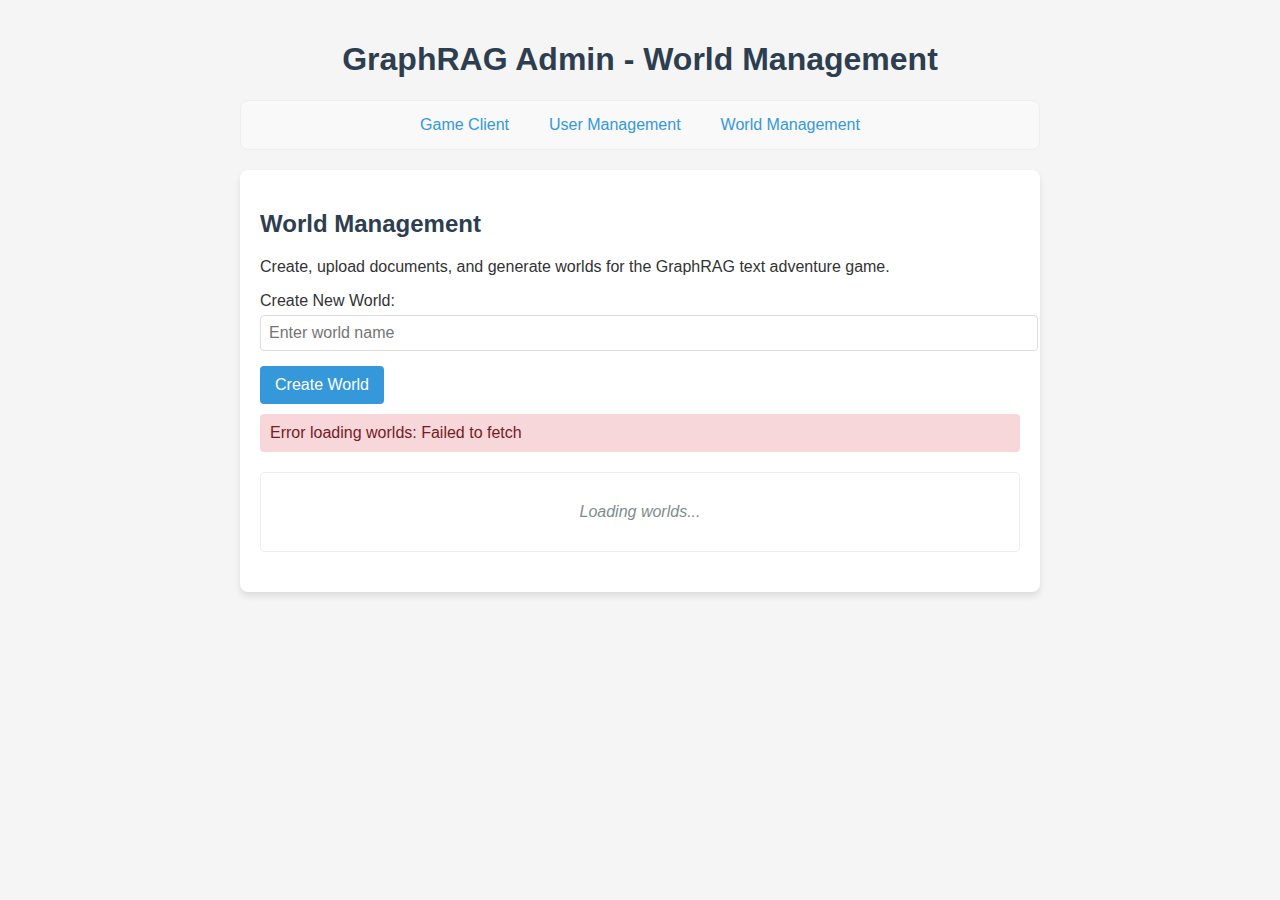
<file: src/client/world_admin.html>
<!DOCTYPE html>
<html lang="en">
<head>
    <meta charset="UTF-8">
    <meta name="viewport" content="width=device-width, initial-scale=1.0">
    <title>GraphRAG Admin - World Management</title>
    <link rel="stylesheet" href="styles.css">
    <style>
        /* World management specific styles */
        h1, h2 {
            color: #2c3e50;
        }
        .container {
            background-color: #fff;
            border-radius: 8px;
            padding: 20px;
            box-shadow: 0 4px 6px rgba(0, 0, 0, 0.1);
            margin-bottom: 20px;
        }
        .world-list {
            margin: 20px 0;
            border: 1px solid #eee;
            border-radius: 4px;
            max-height: 300px;
            overflow-y: auto;
            padding: 10px;
        }
        .world-item {
            display: flex;
            justify-content: space-between;
            align-items: center;
            padding: 12px;
            border-bottom: 1px solid #eee;
        }
        .world-item:last-child {
            border-bottom: none;
        }
        .world-info {
            flex-grow: 1;
        }
        .world-name {
            font-weight: bold;
            color: #2c3e50;
        }
        .world-path {
            font-size: 12px;
            color: #7f8c8d;
            margin-top: 4px;
        }
        .world-stats {
            font-size: 12px;
            color: #7f8c8d;
            margin-top: 4px;
        }
        .form-group {
            margin-bottom: 15px;
        }
        label {
            display: block;
            margin-bottom: 5px;
            font-weight: 500;
        }
        input[type="text"], input[type="number"] {
            width: 100%;
            padding: 8px;
            border: 1px solid #ddd;
            border-radius: 4px;
            font-size: 16px;
        }
        .btn {
            padding: 10px 15px;
            background-color: #3498db;
            color: white;
            border: none;
            border-radius: 4px;
            cursor: pointer;
            font-size: 16px;
            margin-right: 5px;
        }
        .btn:hover {
            background-color: #2980b9;
        }
        .btn-generate {
            background-color: #27ae60;
        }
        .btn-generate:hover {
            background-color: #219653;
        }
        .btn-upload {
            background-color: #f39c12;
        }
        .btn-upload:hover {
            background-color: #d35400;
        }
        .file-input {
            margin-top: 10px;
        }
        .upload-form {
            margin-top: 20px;
            padding-top: 20px;
            border-top: 1px solid #eee;
            display: none;
        }
        .generate-form {
            margin-top: 20px;
            padding-top: 20px;
            border-top: 1px solid #eee;
            display: none;
        }
        .nav-links {
            display: flex;
            justify-content: center;
            margin-bottom: 20px;
        }
        .nav-link {
            margin: 0 10px;
            color: #3498db;
            text-decoration: none;
        }
        .nav-link:hover {
            text-decoration: underline;
        }
        .loading {
            text-align: center;
            padding: 20px;
            font-style: italic;
            color: #7f8c8d;
        }
        .document-list {
            margin-top: 10px;
            padding: 8px;
            background-color: #f9f9f9;
            border-radius: 4px;
            font-size: 14px;
        }
    </style>
</head>
<body>
    <h1>GraphRAG Admin - World Management</h1>
    
    <div class="nav-links">
        <a href="web_client.html" class="nav-link">Game Client</a>
        <a href="admin.html" class="nav-link">User Management</a>
        <a href="world_admin.html" class="nav-link">World Management</a>
    </div>
    
    <div class="container">
        <h2>World Management</h2>
        <p>Create, upload documents, and generate worlds for the GraphRAG text adventure game.</p>
        
        <div class="form-group">
            <label for="new-world-name">Create New World:</label>
            <input type="text" id="new-world-name" placeholder="Enter world name">
        </div>
        
        <button id="create-world-btn" class="btn">Create World</button>
        
        <div id="status" class="status hidden"></div>
        
        <div class="world-list" id="world-list">
            <div class="loading">Loading worlds...</div>
        </div>
    </div>
    
    <div class="container upload-form" id="upload-form">
        <h2>Upload Documents</h2>
        <p>Upload .docx files to the selected world.</p>
        
        <div class="form-group">
            <label for="selected-world">Selected World:</label>
            <input type="text" id="selected-world" readonly>
        </div>
        
        <div class="form-group">
            <label for="document-files">Select Documents (.docx only):</label>
            <input type="file" id="document-files" class="file-input" multiple accept=".docx">
        </div>
        
        <div class="document-list" id="document-list">
            No documents selected
        </div>
        
        <button id="upload-documents-btn" class="btn btn-upload">Upload Documents</button>
        <div id="upload-status" class="status hidden"></div>
    </div>
    
    <div class="container generate-form" id="generate-form">
        <h2>Generate World</h2>
        <p>Process documents and generate a world for the game.</p>
        
        <div class="form-group">
            <label for="generate-world-name">World to Generate:</label>
            <input type="text" id="generate-world-name" readonly>
        </div>
        
        <div class="form-group">
            <label for="chunk-size">Chunk Size:</label>
            <input type="number" id="chunk-size" value="512" min="100" max="2000">
        </div>
        
        <div class="form-group">
            <label for="overlap">Overlap:</label>
            <input type="number" id="overlap" value="50" min="10" max="200">
        </div>
        
        <div class="form-group">
            <label for="output-name">Output Name (optional):</label>
            <input type="text" id="output-name" placeholder="Leave blank to use world name">
        </div>
        
        <button id="generate-world-btn" class="btn btn-generate">Generate World</button>
        <div id="generate-status" class="status hidden"></div>
    </div>
    
    <script>
        // API Configuration
        const API_URL = 'http://localhost:8000/api';
        
        // DOM Elements
        const worldList = document.getElementById('world-list');
        const newWorldNameInput = document.getElementById('new-world-name');
        const createWorldBtn = document.getElementById('create-world-btn');
        const statusElement = document.getElementById('status');
        
        // Upload form elements
        const uploadForm = document.getElementById('upload-form');
        const selectedWorldInput = document.getElementById('selected-world');
        const documentFilesInput = document.getElementById('document-files');
        const documentList = document.getElementById('document-list');
        const uploadDocumentsBtn = document.getElementById('upload-documents-btn');
        const uploadStatusElement = document.getElementById('upload-status');
        
        // Generate form elements
        const generateForm = document.getElementById('generate-form');
        const generateWorldNameInput = document.getElementById('generate-world-name');
        const chunkSizeInput = document.getElementById('chunk-size');
        const overlapInput = document.getElementById('overlap');
        const outputNameInput = document.getElementById('output-name');
        const generateWorldBtn = document.getElementById('generate-world-btn');
        const generateStatusElement = document.getElementById('generate-status');
        
        // Load worlds when the page loads
        document.addEventListener('DOMContentLoaded', loadWorlds);
        
        // Add event listeners
        createWorldBtn.addEventListener('click', createWorld);
        uploadDocumentsBtn.addEventListener('click', uploadDocuments);
        generateWorldBtn.addEventListener('click', generateWorld);
        
        // Update document list when files are selected
        documentFilesInput.addEventListener('change', updateDocumentList);
        
        // Load worlds from the API
        async function loadWorlds() {
            try {
                const response = await fetch(`${API_URL}/worlds/list`);
                
                if (response.ok) {
                    const data = await response.json();
                    displayWorlds(data.worlds || []);
                } else {
                    const errorData = await response.json();
                    showStatus(errorData.message || 'Error loading worlds', false);
                }
            } catch (error) {
                console.error('Error loading worlds:', error);
                showStatus('Error loading worlds: ' + error.message, false);
            }
        }
        
        // Display worlds in the list
        function displayWorlds(worlds) {
            worldList.innerHTML = '';
            
            if (worlds.length === 0) {
                worldList.innerHTML = '<div class="world-item"><span class="world-info">No worlds available</span></div>';
                return;
            }
            
            worlds.forEach(world => {
                const worldItem = document.createElement('div');
                worldItem.className = 'world-item';
                
                const worldInfo = document.createElement('div');
                worldInfo.className = 'world-info';
                
                const worldName = document.createElement('div');
                worldName.className = 'world-name';
                worldName.textContent = world.name;
                
                const worldPath = document.createElement('div');
                worldPath.className = 'world-path';
                worldPath.textContent = world.path;
                
                const worldStats = document.createElement('div');
                worldStats.className = 'world-stats';
                worldStats.textContent = `Documents: ${world.document_count} | Created: ${world.created}`;
                
                worldInfo.appendChild(worldName);
                worldInfo.appendChild(worldPath);
                worldInfo.appendChild(worldStats);
                
                const buttonContainer = document.createElement('div');
                
                const uploadButton = document.createElement('button');
                uploadButton.className = 'btn btn-upload';
                uploadButton.textContent = 'Upload';
                uploadButton.addEventListener('click', () => showUploadForm(world.name));
                
                const generateButton = document.createElement('button');
                generateButton.className = 'btn btn-generate';
                generateButton.textContent = 'Generate';
                generateButton.addEventListener('click', () => showGenerateForm(world.name));
                
                buttonContainer.appendChild(uploadButton);
                buttonContainer.appendChild(generateButton);
                
                worldItem.appendChild(worldInfo);
                worldItem.appendChild(buttonContainer);
                worldList.appendChild(worldItem);
            });
        }
        
        // Create a new world
        async function createWorld() {
            const name = newWorldNameInput.value.trim();
            
            if (!name) {
                showStatus('Please enter a world name', false);
                return;
            }
            
            try {
                const response = await fetch(`${API_URL}/worlds/create`, {
                    method: 'POST',
                    headers: {
                        'Content-Type': 'application/json'
                    },
                    body: JSON.stringify({ name })
                });
                
                const data = await response.json();
                
                if (response.ok) {
                    showStatus(`World "${name}" created successfully`, true);
                    newWorldNameInput.value = '';
                    loadWorlds();
                } else {
                    showStatus(data.message || 'Error creating world', false);
                }
            } catch (error) {
                console.error('Error creating world:', error);
                showStatus('Error creating world: ' + error.message, false);
            }
        }
        
        // Show upload form for a world
        function showUploadForm(worldName) {
            // Hide generate form
            generateForm.style.display = 'none';
            
            // Show upload form
            uploadForm.style.display = 'block';
            selectedWorldInput.value = worldName;
            
            // Scroll to the form
            uploadForm.scrollIntoView({ behavior: 'smooth' });
            
            // Reset file input
            documentFilesInput.value = '';
            updateDocumentList();
        }
        
        // Show generate form for a world
        function showGenerateForm(worldName) {
            // Hide upload form
            uploadForm.style.display = 'none';
            
            // Show generate form
            generateForm.style.display = 'block';
            generateWorldNameInput.value = worldName;
            
            // Scroll to the form
            generateForm.scrollIntoView({ behavior: 'smooth' });
        }
        
        // Update document list when files are selected
        function updateDocumentList() {
            const files = documentFilesInput.files;
            
            if (files.length === 0) {
                documentList.textContent = 'No documents selected';
                return;
            }
            
            documentList.innerHTML = '';
            const fileList = document.createElement('ul');
            
            for (let i = 0; i < files.length; i++) {
                const file = files[i];
                const listItem = document.createElement('li');
                listItem.textContent = `${file.name} (${formatFileSize(file.size)})`;
                fileList.appendChild(listItem);
            }
            
            documentList.appendChild(fileList);
        }
        
        // Format file size
        function formatFileSize(bytes) {
            if (bytes < 1024) {
                return bytes + ' bytes';
            } else if (bytes < 1024 * 1024) {
                return (bytes / 1024).toFixed(1) + ' KB';
            } else {
                return (bytes / (1024 * 1024)).toFixed(1) + ' MB';
            }
        }
        
        // Upload documents to a world
        async function uploadDocuments() {
            const worldName = selectedWorldInput.value;
            const files = documentFilesInput.files;
            
            if (!worldName) {
                showUploadStatus('No world selected', false);
                return;
            }
            
            if (files.length === 0) {
                showUploadStatus('No documents selected', false);
                return;
            }
            
            // Check if all files are .docx
            for (let i = 0; i < files.length; i++) {
                if (!files[i].name.toLowerCase().endsWith('.docx')) {
                    showUploadStatus('Only .docx files are allowed', false);
                    return;
                }
            }
            
            try {
                // Create form data
                const formData = new FormData();
                formData.append('world_name', worldName);
                
                for (let i = 0; i < files.length; i++) {
                    formData.append('files', files[i]);
                }
                
                // Show loading status
                showUploadStatus('Uploading documents...', true);
                
                const response = await fetch(`${API_URL}/worlds/upload`, {
                    method: 'POST',
                    body: formData
                });
                
                const data = await response.json();
                
                if (response.ok) {
                    showUploadStatus(`Uploaded ${files.length} document(s) to "${worldName}" successfully`, true);
                    documentFilesInput.value = '';
                    updateDocumentList();
                    loadWorlds();
                } else {
                    showUploadStatus(data.message || 'Error uploading documents', false);
                }
            } catch (error) {
                console.error('Error uploading documents:', error);
                showUploadStatus('Error uploading documents: ' + error.message, false);
            }
        }
        
        // Generate a world
        async function generateWorld() {
            const worldName = generateWorldNameInput.value;
            const chunkSize = parseInt(chunkSizeInput.value);
            const overlap = parseInt(overlapInput.value);
            const outputName = outputNameInput.value.trim();
            
            if (!worldName) {
                showGenerateStatus('No world selected', false);
                return;
            }
            
            if (isNaN(chunkSize) || chunkSize < 100 || chunkSize > 2000) {
                showGenerateStatus('Chunk size must be between 100 and 2000', false);
                return;
            }
            
            if (isNaN(overlap) || overlap < 10 || overlap > 200) {
                showGenerateStatus('Overlap must be between 10 and 200', false);
                return;
            }
            
            try {
                // Show loading status
                showGenerateStatus('Generating world... This may take a few minutes.', true);
                
                const response = await fetch(`${API_URL}/worlds/generate`, {
                    method: 'POST',
                    headers: {
                        'Content-Type': 'application/json'
                    },
                    body: JSON.stringify({
                        world_name: worldName,
                        chunk_size: chunkSize,
                        overlap: overlap,
                        output_name: outputName || undefined
                    })
                });
                
                const data = await response.json();
                
                if (response.ok) {
                    const worldInfo = data.world;
                    showGenerateStatus(`
                        World "${worldInfo.name}" generated successfully!<br>
                        Path: ${worldInfo.path}<br>
                        Created: ${worldInfo.created}<br>
                        Entities: ${JSON.stringify(worldInfo.entities_count)}
                    `, true);
                } else {
                    showGenerateStatus(data.message || 'Error generating world', false);
                }
            } catch (error) {
                console.error('Error generating world:', error);
                showGenerateStatus('Error generating world: ' + error.message, false);
            }
        }
        
        // Show status message
        function showStatus(message, isSuccess) {
            statusElement.innerHTML = message;
            statusElement.className = isSuccess ? 'status success' : 'status error';
            statusElement.style.display = 'block';
            
            // Hide status after 5 seconds
            setTimeout(() => {
                statusElement.style.display = 'none';
            }, 5000);
        }
        
        // Show upload status message
        function showUploadStatus(message, isSuccess) {
            uploadStatusElement.innerHTML = message;
            uploadStatusElement.className = isSuccess ? 'status success' : 'status error';
            uploadStatusElement.style.display = 'block';
            
            // Hide status after 5 seconds if it's a success message
            if (isSuccess) {
                setTimeout(() => {
                    uploadStatusElement.style.display = 'none';
                }, 5000);
            }
        }
        
        // Show generate status message
        function showGenerateStatus(message, isSuccess) {
            generateStatusElement.innerHTML = message;
            generateStatusElement.className = isSuccess ? 'status success' : 'status error';
            generateStatusElement.style.display = 'block';
            
            // Hide status after 10 seconds if it's a success message
            if (isSuccess) {
                setTimeout(() => {
                    generateStatusElement.style.display = 'none';
                }, 10000);
            }
        }
    </script>
</body>
</html>
</file>
<file: src/client/styles.css>
/* GraphRAG Text Adventure Styles */
body {
    font-family: 'Segoe UI', Tahoma, Geneva, Verdana, sans-serif;
    max-width: 800px;
    margin: 0 auto;
    padding: 20px;
    background-color: #f5f5f5;
    color: #333;
}

h1 {
    color: #2c3e50;
    text-align: center;
}

#game-container {
    background-color: #fff;
    border-radius: 8px;
    padding: 20px;
    box-shadow: 0 4px 6px rgba(0, 0, 0, 0.1);
}

#game-container.hidden {
    display: none;
}

#game-output {
    height: 400px;
    overflow-y: auto;
    border: 1px solid #ddd;
    padding: 15px;
    margin-bottom: 15px;
    border-radius: 4px;
    background-color: #fafafa;
    white-space: pre-wrap;
}

.input-container {
    display: flex;
    margin-bottom: 15px;
}

#command-input {
    flex-grow: 1;
    padding: 10px;
    border: 1px solid #ddd;
    border-radius: 4px 0 0 4px;
    font-size: 16px;
}

#send-button {
    padding: 10px 15px;
    background-color: #3498db;
    color: white;
    border: none;
    border-radius: 0 4px 4px 0;
    cursor: pointer;
    font-size: 16px;
}

#send-button:hover {
    background-color: #2980b9;
}

.controls {
    display: flex;
    justify-content: space-between;
    margin-bottom: 15px;
}

.control-button {
    padding: 8px 12px;
    background-color: #2c3e50;
    color: white;
    border: none;
    border-radius: 4px;
    cursor: pointer;
}

.control-button:hover {
    background-color: #1a252f;
}

.welcome {
    color: #9933ff;
    font-weight: bold;
}

.location {
    color: #33a1ff;
    font-style: italic;
}

.combat {
    color: #ff5733;
    font-weight: bold;
}

.inventory {
    color: #33ff57;
}

.metadata {
    font-size: 14px;
    color: #777;
    margin-top: 10px;
    padding-top: 10px;
    border-top: 1px solid #eee;
}

#session-id {
    font-family: monospace;
    color: #666;
}

#suggestions {
    display: flex;
    flex-wrap: wrap;
    gap: 8px;
    margin-top: 15px;
}

.suggestion {
    background-color: #eee;
    padding: 5px 10px;
    border-radius: 15px;
    font-size: 14px;
    cursor: pointer;
}

.suggestion:hover {
    background-color: #ddd;
}

/* LLM Configuration Styles */
.llm-config {
    margin-bottom: 15px;
    border: 1px solid #eee;
    padding: 10px;
    border-radius: 4px;
    background-color: #fafafa;
}

.provider-selection {
    display: flex;
    align-items: center;
    margin-bottom: 10px;
}

.provider-selection label {
    margin-right: 10px;
}

.model-config {
    margin-top: 10px;
    padding-top: 10px;
    border-top: 1px solid #eee;
    display: none; /* Hide by default */
}

.model-config.active {
    display: block; /* Show when active class is applied */
}

.model-config label {
    display: block;
    margin-bottom: 5px;
    font-weight: 500;
}

.model-config input, .model-config select, #llm-provider {
    width: 100%;
    padding: 8px;
    border-radius: 4px;
    border: 1px solid #ddd;
    margin-bottom: 10px;
    font-size: 14px;
}

/* Login styles */
#login-container {
    text-align: center;
    margin-bottom: 20px;
    padding: 15px;
    border-radius: 8px;
    background-color: #f9f9f9;
    border: 1px solid #eee;
}

#login-status {
    margin: 10px 0;
    font-weight: bold;
}

#logout-button {
    background-color: #e74c3c;
    color: white;
    border: none;
    padding: 8px 15px;
    border-radius: 4px;
    cursor: pointer;
    margin-top: 10px;
}

#logout-button:hover {
    background-color: #c0392b;
}

/* Navigation Links */
.nav-links {
    display: flex;
    justify-content: center;
    margin-bottom: 20px;
    background-color: #f9f9f9;
    padding: 10px;
    border-radius: 8px;
    border: 1px solid #eee;
}

.nav-link {
    margin: 0 15px;
    color: #3498db;
    text-decoration: none;
    font-weight: 500;
    padding: 5px 10px;
    border-radius: 4px;
}

.nav-link:hover {
    background-color: #eee;
    text-decoration: underline;
}

/* Utility classes */
.hidden {
    display: none;
}

.status {
    margin-top: 10px;
    padding: 10px;
    border-radius: 4px;
}

.success {
    background-color: #d4edda;
    color: #155724;
}

.error {
    background-color: #f8d7da;
    color: #721c24;
}
</file>
